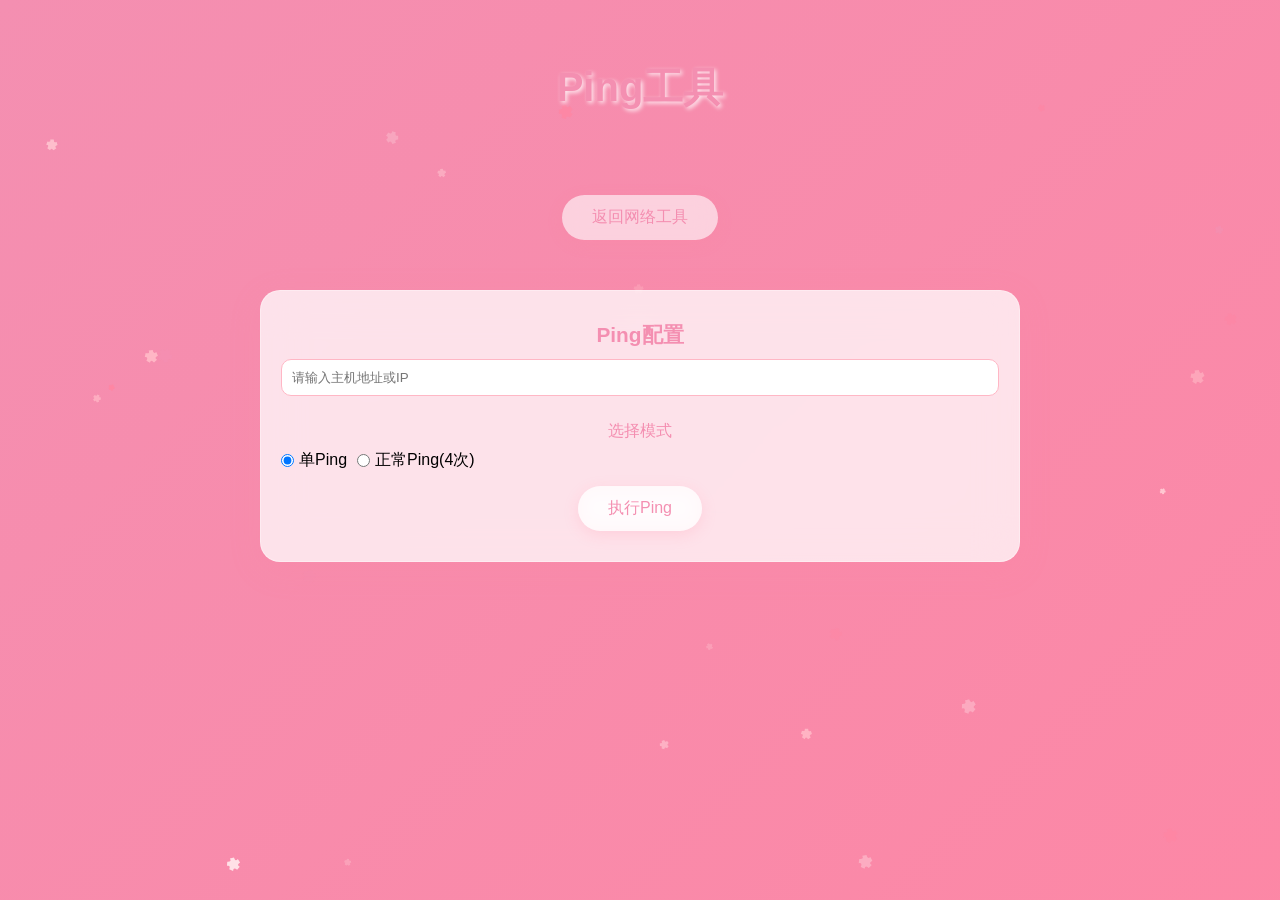
<file: templates/ping-tool.html>
<!DOCTYPE html>
<html lang="zh-CN">
<head>
    <meta charset="UTF-8">
    <meta name="viewport" content="width=device-width, initial-scale=1.0">
    <title>Ping工具 - 清久Aceの小窝</title>
    <link rel="stylesheet" href="/static/css/style.css">
</head>
<body>
    <div id="sakura-container"></div>
    
    <div class="app-container">
        <header class="app-header">
            <h1 class="title">Ping工具</h1>
        </header>
        
        <nav class="tabs">
            <a href="/network-tools" class="tab">返回网络工具</a>
        </nav>
        
        <main class="content">
            <div id="tools" class="tab-content active">
                <div class="tools-grid" style="max-width: 800px;">
                    <div class="tool-card" style="width: 100%;">
                        <h3 class="tool-name">Ping配置</h3>
                        <div style="margin-bottom: 15px;">
                            <input type="text" id="ping-host" placeholder="请输入主机地址或IP" style="width: 100%; padding: 10px; border-radius: 10px; border: 1px solid var(--sakura-pink); margin-bottom: 10px; outline: none;">
                        </div>
                        <div style="margin-bottom: 15px;">
                            <label style="display: block; margin-bottom: 8px; color: var(--sakura-deep);">选择模式</label>
                            <div style="display: flex; gap: 10px; flex-wrap: wrap;">
                                <label style="display: flex; align-items: center; gap: 5px; cursor: pointer;">
                                    <input type="radio" name="ping-mode" value="single" checked> 单Ping
                                </label>
                                <label style="display: flex; align-items: center; gap: 5px; cursor: pointer;">
                                    <input type="radio" name="ping-mode" value="normal"> 正常Ping(4次)
                                </label>
                            </div>
                        </div>
                        <button class="tab" onclick="executePing()">执行Ping</button>
                        <div id="ping-result" style="margin-top: 20px; text-align: left; background: rgba(0,0,0,0.1); padding: 15px; border-radius: 10px; display: none;">
                            <pre id="ping-output" style="white-space: pre-wrap; word-wrap: break-word;"></pre>
                        </div>
                    </div>
                </div>
            </div>
        </main>
    </div>
    
    <script src="/static/js/sakura.js"></script>
    <script src="/static/js/main.js"></script>
    <script>
        function executePing() {
            const host = document.getElementById('ping-host').value;
            const mode = document.querySelector('input[name="ping-mode"]:checked').value;
            const resultDiv = document.getElementById('ping-result');
            const outputDiv = document.getElementById('ping-output');
            
            if (!host) {
                alert('请输入主机地址');
                return;
            }
            
            resultDiv.style.display = 'block';
            outputDiv.textContent = '执行中...';
            
            fetch('/api/ping', {
                method: 'POST',
                headers: {
                    'Content-Type': 'application/json'
                },
                body: JSON.stringify({ host: host, mode: mode })
            })
            .then(response => response.json())
            .then(data => {
                if (data.success) {
                    outputDiv.textContent = data.output || data.error || '执行完成';
                } else {
                    outputDiv.textContent = '错误: ' + data.error;
                }
            })
            .catch(error => {
                outputDiv.textContent = '请求失败: ' + error;
            });
        }
    </script>
</body>
</html>
</file>
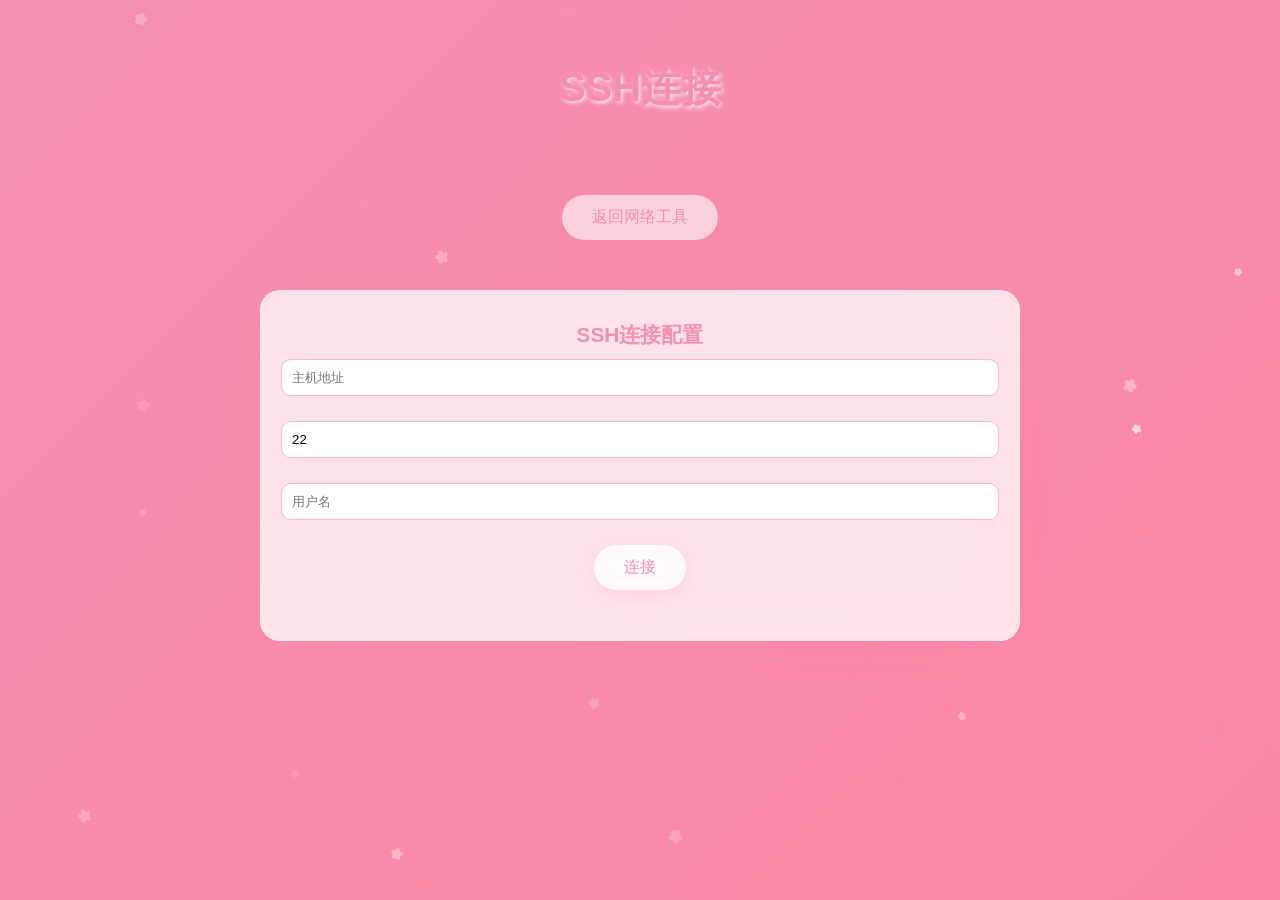
<file: templates/ssh-tool.html>
<!DOCTYPE html>
<html lang="zh-CN">
<head>
    <meta charset="UTF-8">
    <meta name="viewport" content="width=device-width, initial-scale=1.0">
    <title>SSH连接 - 清久Aceの小窝</title>
    <link rel="stylesheet" href="/static/css/style.css">
</head>
<body>
    <div id="sakura-container"></div>
    
    <div class="app-container">
        <header class="app-header">
            <h1 class="title">SSH连接</h1>
        </header>
        
        <nav class="tabs">
            <a href="/network-tools" class="tab">返回网络工具</a>
        </nav>
        
        <main class="content">
            <div id="tools" class="tab-content active">
                <div class="tools-grid" style="max-width: 800px;">
                    <div class="tool-card" style="width: 100%;">
                        <h3 class="tool-name">SSH连接配置</h3>
                        <div style="margin-bottom: 15px;">
                            <input type="text" id="ssh-host" placeholder="主机地址" style="width: 100%; padding: 10px; border-radius: 10px; border: 1px solid var(--sakura-pink); margin-bottom: 10px; outline: none;">
                        </div>
                        <div style="margin-bottom: 15px;">
                            <input type="text" id="ssh-port" placeholder="端口 (默认22)" value="22" style="width: 100%; padding: 10px; border-radius: 10px; border: 1px solid var(--sakura-pink); margin-bottom: 10px; outline: none;">
                        </div>
                        <div style="margin-bottom: 15px;">
                            <input type="text" id="ssh-username" placeholder="用户名" style="width: 100%; padding: 10px; border-radius: 10px; border: 1px solid var(--sakura-pink); margin-bottom: 10px; outline: none;">
                        </div>
                        <button class="tab" onclick="connectSSH()">连接</button>
                        <div id="ssh-result" style="margin-top: 20px; color: var(--sakura-deep);"></div>
                    </div>
                </div>
            </div>
        </main>
    </div>
    
    <script src="/static/js/sakura.js"></script>
    <script src="/static/js/main.js"></script>
    <script>
        function connectSSH() {
            const host = document.getElementById('ssh-host').value;
            const port = document.getElementById('ssh-port').value || '22';
            const username = document.getElementById('ssh-username').value;
            const resultDiv = document.getElementById('ssh-result');
            
            if (!host || !username) {
                alert('请填写完整的连接信息');
                return;
            }
            
            resultDiv.textContent = '正在启动SSH连接...';
            
            fetch('/api/ssh-connect', {
                method: 'POST',
                headers: {
                    'Content-Type': 'application/json'
                },
                body: JSON.stringify({ host: host, port: port, username: username })
            })
            .then(response => response.json())
            .then(data => {
                if (data.success) {
                    resultDiv.textContent = data.message;
                } else {
                    resultDiv.textContent = '错误: ' + data.error;
                }
            })
            .catch(error => {
                resultDiv.textContent = '请求失败: ' + error;
            });
        }
    </script>
</body>
</html>
</file>
<file: static/css/style.css>
* {
    margin: 0;
    padding: 0;
    box-sizing: border-box;
}

:root {
    --sakura-light: #FFE4E9;
    --sakura-pink: #FFB7C5;
    --sakura-dark: #FF85A2;
    --sakura-deep: #F48FB1;
    --white: #FFFFFF;
}

body {
    font-family: -apple-system, BlinkMacSystemFont, 'Segoe UI', Roboto, 'Helvetica Neue', Arial, sans-serif;
    min-height: 100vh;
    overflow-x: hidden;
    background: linear-gradient(-45deg, var(--sakura-light), var(--sakura-pink), var(--sakura-dark), var(--sakura-deep));
    background-size: 400% 400%;
    animation: gradientShift 15s ease infinite;
}

@keyframes gradientShift {
    0% {
        background-position: 0% 50%;
    }
    50% {
        background-position: 100% 50%;
    }
    100% {
        background-position: 0% 50%;
    }
}

#sakura-container {
    position: fixed;
    top: 0;
    left: 0;
    width: 100%;
    height: 100%;
    pointer-events: none;
    z-index: 0;
}

.app-container {
    position: relative;
    z-index: 1;
    max-width: 1200px;
    margin: 0 auto;
    padding: 20px;
}

.app-header {
    text-align: center;
    padding: 40px 20px;
    margin-bottom: 30px;
}

.title {
    font-size: 2.5rem;
    color: var(--sakura-deep);
    text-shadow: 2px 2px 4px rgba(255, 255, 255, 0.8);
    margin-bottom: 10px;
}

.subtitle {
    font-size: 1.2rem;
    color: #886677;
}

.tabs {
    display: flex;
    justify-content: center;
    gap: 10px;
    margin-bottom: 30px;
}

.tab, a.tab {
    padding: 12px 30px;
    font-size: 1rem;
    border: none;
    border-radius: 25px;
    background: rgba(255, 255, 255, 0.6);
    color: var(--sakura-deep);
    cursor: pointer;
    transition: all 0.3s ease;
    backdrop-filter: blur(10px);
    box-shadow: 0 4px 15px rgba(255, 133, 162, 0.2);
    text-decoration: none;
    display: inline-block;
}

.tab:hover, a.tab:hover {
    background: rgba(255, 255, 255, 0.8);
    transform: translateY(-2px);
}

.tab.active {
    background: linear-gradient(135deg, var(--sakura-pink), var(--sakura-deep));
    color: white;
    box-shadow: 0 6px 20px rgba(255, 133, 162, 0.4);
}

.tab-content {
    display: none;
}

.tab-content.active {
    display: block;
}

.tools-grid {
    display: flex;
    flex-wrap: wrap;
    justify-content: center;
    align-items: center;
    gap: 20px;
    padding: 20px;
    margin: 0 auto;
    max-width: 800px;
}

.tool-card {
    background: rgba(255, 255, 255, 0.75);
    backdrop-filter: blur(20px);
    border-radius: 20px;
    padding: 30px 20px;
    text-align: center;
    transition: all 0.3s ease;
    box-shadow: 0 8px 32px rgba(255, 133, 162, 0.15);
    border: 1px solid rgba(255, 255, 255, 0.3);
    width: 250px;
    flex-shrink: 0;
    box-sizing: border-box;
}

.tool-card:hover {
    transform: translateY(-8px);
    box-shadow: 0 12px 40px rgba(255, 133, 162, 0.3);
    background: rgba(255, 255, 255, 0.9);
}

.tool-name {
    font-size: 1.3rem;
    color: var(--sakura-deep);
    margin-bottom: 10px;
}

.tool-desc {
    color: #998888;
    font-size: 0.95rem;
}

.tool-card-link {
    text-decoration: none;
    display: block;
}
</file>
